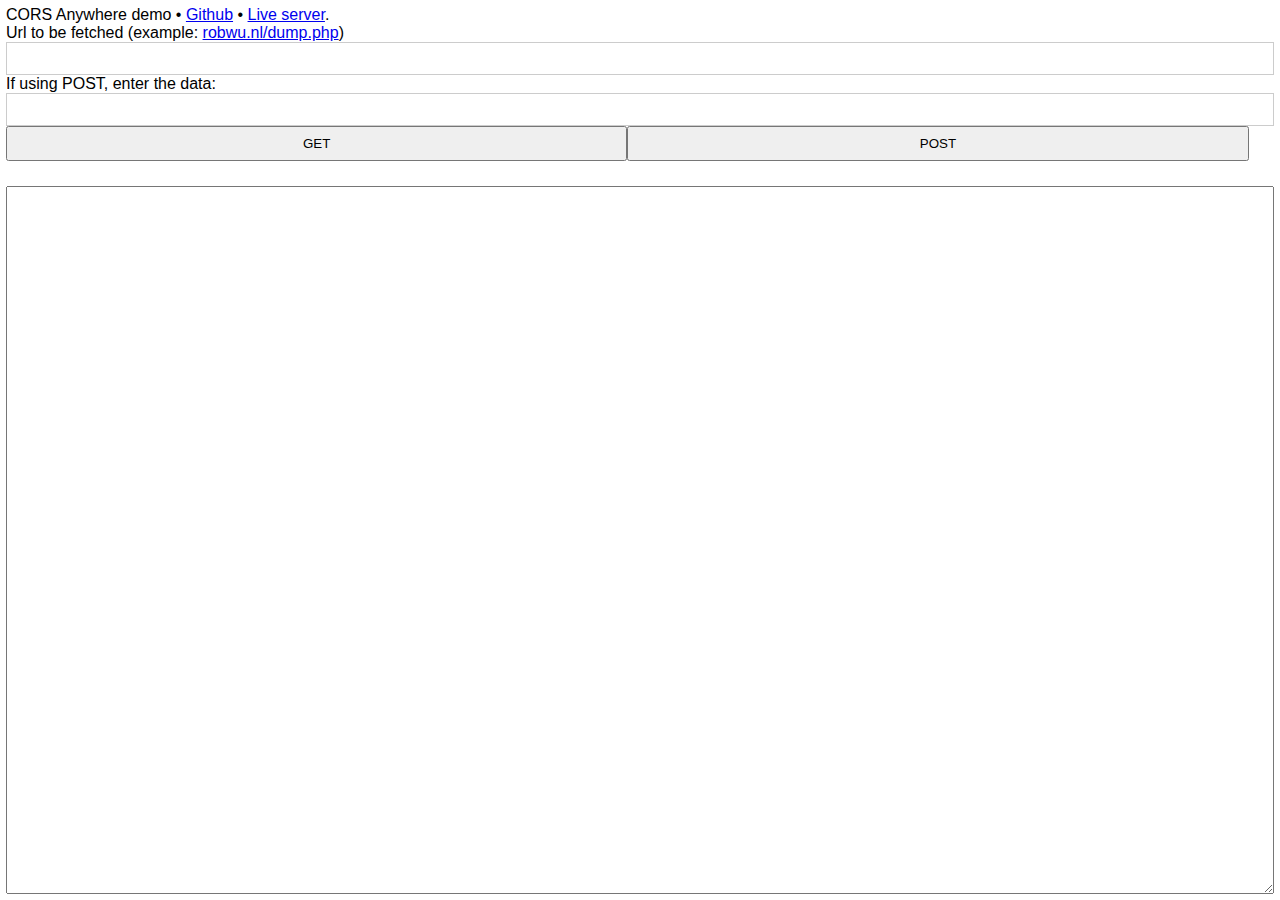
<file: CORS-avoid-page/index.html>
<!DOCTYPE html>
<html>
<head>
<meta charset="utf-8">
<title>Demo of CORS Anywhere</title>
<meta name="viewport" content="width=device-width">
<style>
html, body {
  margin: 0;
  height: 100%;
  padding: 3px;
  font-family: Arial, sans-serif;
  font-size: 16px;
}
* {
  -moz-box-sizing: border-box;
       box-sizing: border-box;
}
label { display: block; }
input {
  display: block;
  width: 100%;
  padding: 8px 5px;
  border: 1px solid #CCC;
}
button {
  display: inline-block;
  width: 49%;
  padding: 8px;
}
textarea {
  width: 100%;
  height: 100%;
}
#top {
  height: 180px;
  position: relative;

}
#bottom {
  height: 100%;
  margin-top: -180px;
  padding-top: 180px;
}
</style>
</head>
<body>
<div id="top">
  CORS Anywhere demo &bull; <a href="https://github.com/Rob--W/cors-anywhere/">Github</a> &bull; <a href="http://cors-anywhere.herokuapp.com">Live server</a>.
  <label>
    Url to be fetched (example: <a href="//robwu.nl/dump.php">robwu.nl/dump.php</a>)
    <input type="url" id="url" value="">
  </label>
  <label>
    If using POST, enter the data:
    <input type="text" id="data">
  </label>
  <label>
    <button id="get">GET</button><button id="post">POST</button>
  </label>
</div>
<div id="bottom">
  <textarea id="output"></textarea>
</div>

<script>
  var cors_api_url = 'https://cors-anywhere.herokuapp.com/';
  function doCORSRequest(options, printResult) {
    var x = new XMLHttpRequest();
    x.open(options.method, cors_api_url + options.url);
    x.onload = x.onerror = function() {
      printResult(
        options.method + ' ' + options.url + '\n' +
        x.status + ' ' + x.statusText + '\n\n' +
        (x.responseText || '')
      );
    };
    if (/^POST/i.test(options.method)) {
      x.setRequestHeader('Content-Type', 'application/x-www-form-urlencoded');
    }
    x.send(options.data);
  }

  // Bind event
  (function() {
    var urlField = document.getElementById('url');
    var dataField = document.getElementById('data');
    var outputField = document.getElementById('output');
    document.getElementById('get').onclick =
    document.getElementById('post').onclick = function(e) {
      e.preventDefault();
      doCORSRequest({
        method: this.id === 'post' ? 'POST' : 'GET',
        url: urlField.value,
        data: dataField.value
      }, function printResult(result) {
        outputField.value = result;
      });
    };
  })();
  if (typeof console === 'object') {
    console.log('// To test a local CORS Anywhere server, set cors_api_url. For example:');
    console.log('cors_api_url = "http://localhost:8080/"');
  }
</script>
</body>
</html>
</file>
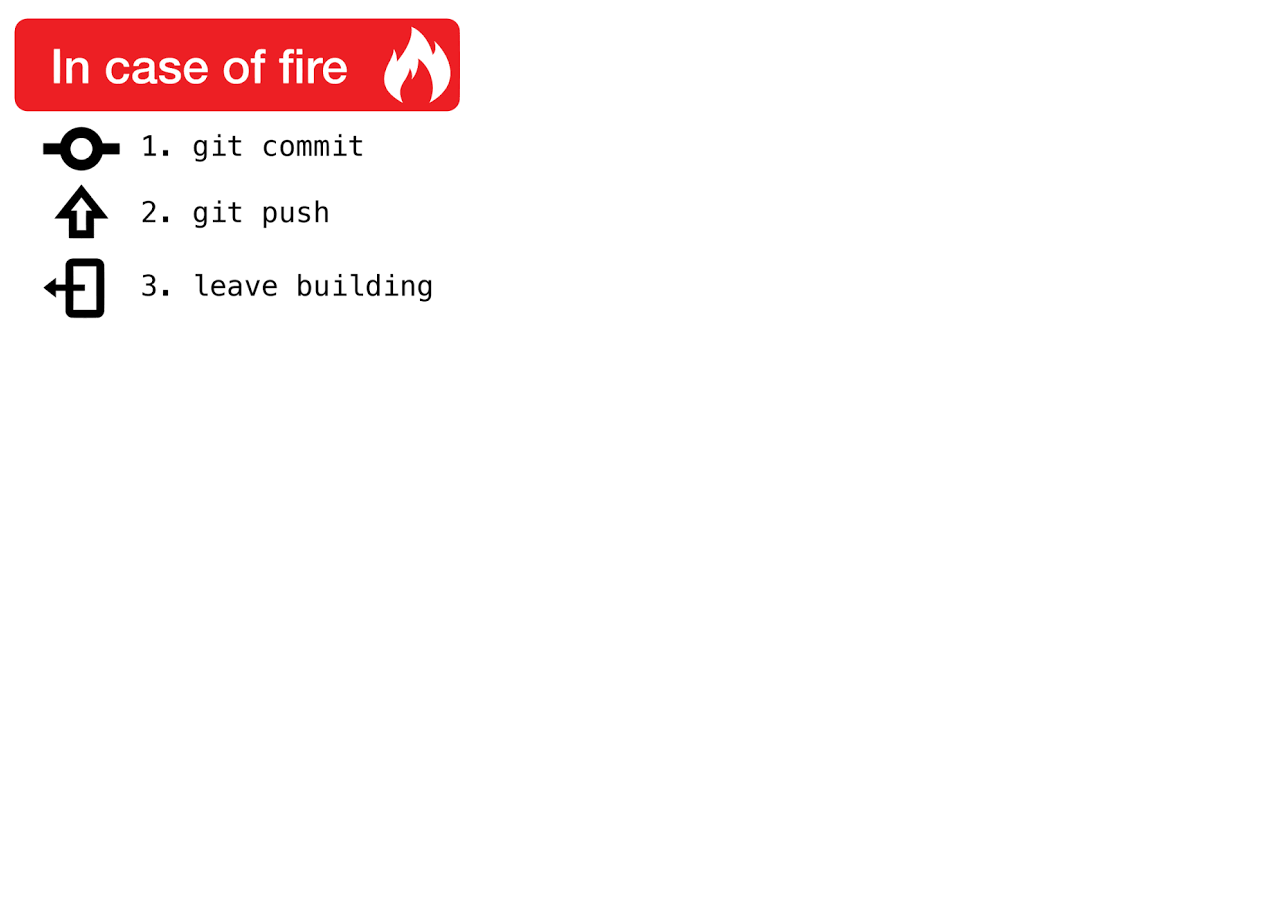
<file: JS/base64_img/index.html>
<!DOCTYPE html>
<html lang="en">
<head>
    <meta charset="UTF-8">
    <meta http-equiv="X-UA-Compatible" content="IE=edge">
    <meta name="viewport" content="width=device-width, initial-scale=1.0">
    <title>Document</title>
</head>
<body>

    <img src="" alt="" class="sampleImg">
    <script src="./index.js"></script>
</body>
</html>
</file>
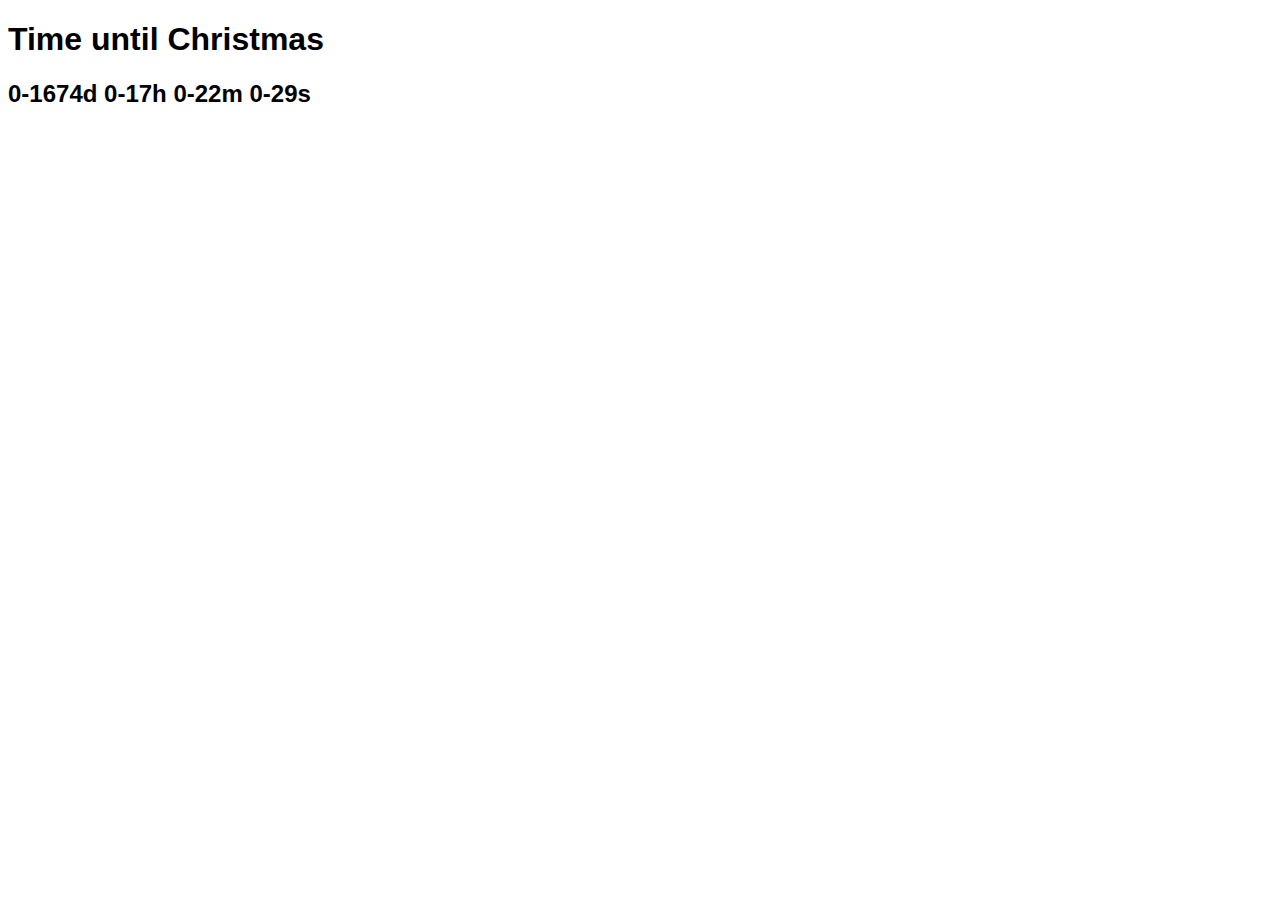
<file: JS/Christmas_Countdown_VJS-main/index.html>
<!DOCTYPE html>
<html>
  <head>
    <title>Parcel Sandbox</title>
    <h1>Time until Christmas</h1>
    <meta charset="UTF-8" />
    <link rel="stylesheet" href="./styles.css">
  </head>

  <body>
    <form class="js-clock">
      <h2>00d 00h 00m 00s</h2>
    </form>
    <script src="./index.js"></script>
  </body>
</html>
</file>
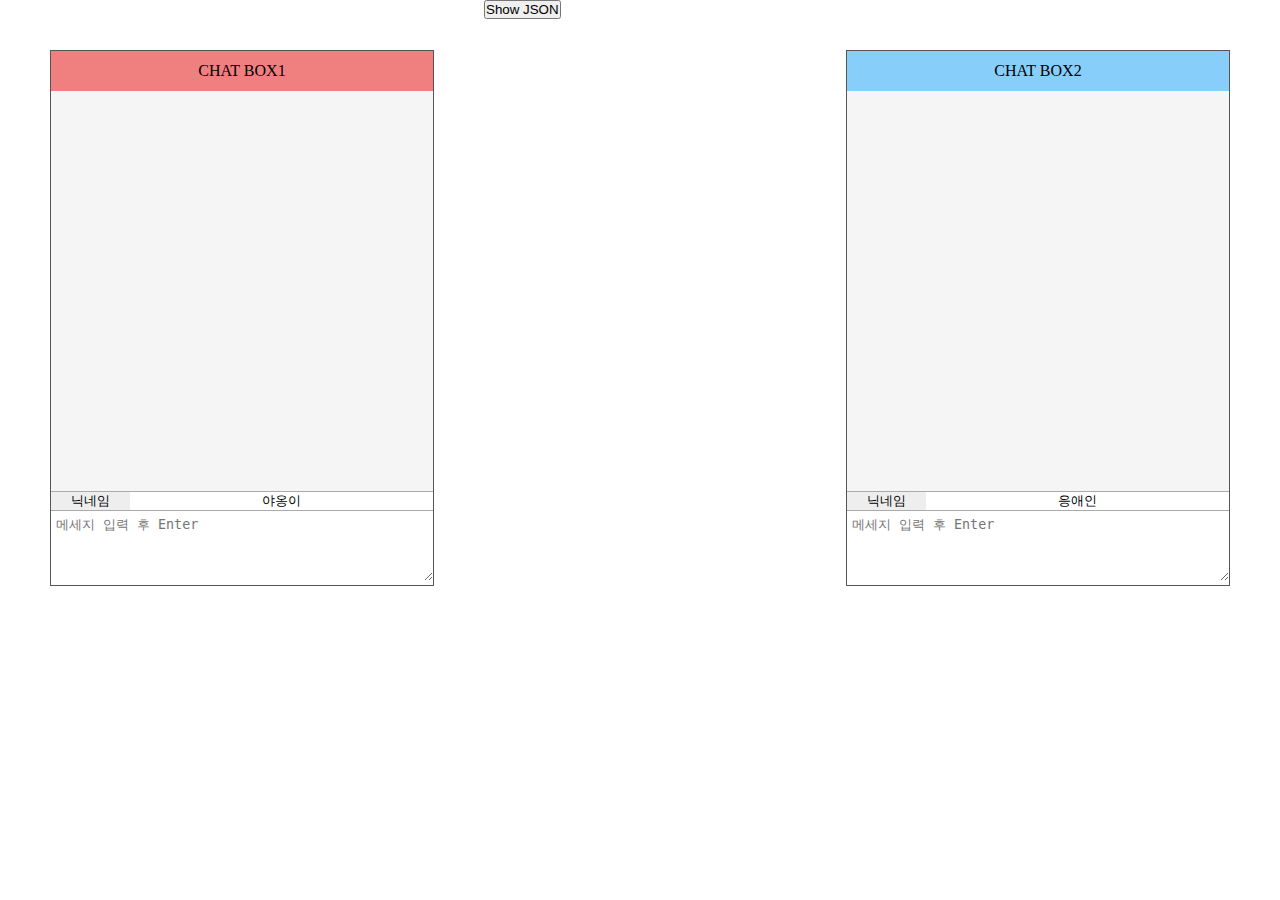
<file: JS/practice - JSON/index.html>
<!-- HTML에서 메세지 입력
JS에서 JSON파일에 기록 -->

<!DOCTYPE html>
<html lang="en">
  <head>
    <meta charset="UTF-8" />
    <meta http-equiv="X-UA-Compatible" content="IE=edge" />
    <meta name="viewport" content="width=device-width, initial-scale=1.0" />
    <link rel="stylesheet" href="./style.css" />
    <title>JSON practice</title>
  </head>
  <body>
    <div class="chat_box1">
      <div class="header">CHAT BOX1</div>
      <div class="chat_log">
        <ul>
          <!-- 동적 생성 -->
        </ul>
      </div>
      <div class="chat-input">
        <div class="nickname-box">
          <div class="title">닉네임</div>
          <input type="text" placeholder="닉네임 입력" value="야옹이"/>
        </div>
        <textarea placeholder="메세지 입력 후 Enter"></textarea>
      </div>
    </div>

    <div class="chat_box2">
      <div class="header">CHAT BOX2</div>
      <div class="chat_log">
        <ul>
          <!-- 동적 생성 -->

        </ul>
      </div>
      <div class="chat-input">
        <div class="nickname-box">
          <div class="title">닉네임</div>
          <input type="text" placeholder="닉네임 입력" value="응애인"/>
        </div>
        <textarea placeholder="메세지 입력 후 Enter"></textarea>
      </div>
    </div>

    <button class="show_hide">Show JSON</button>
    <div class="showJson hidden">
     
  </div>

    <!-- format -->

    <div class="chat format">
      <ul>
        <li>
          <div class="sender">
            <span>으잉이</span>
          </div>
          <div class="message">
            <span>응애</span>
          </div>
        </li>
      </ul>
    </div>
    <script src="./jquery-3.6.0.min.js"></script>
    <script src="./script.js"></script>
  </body>
</html>
</file>
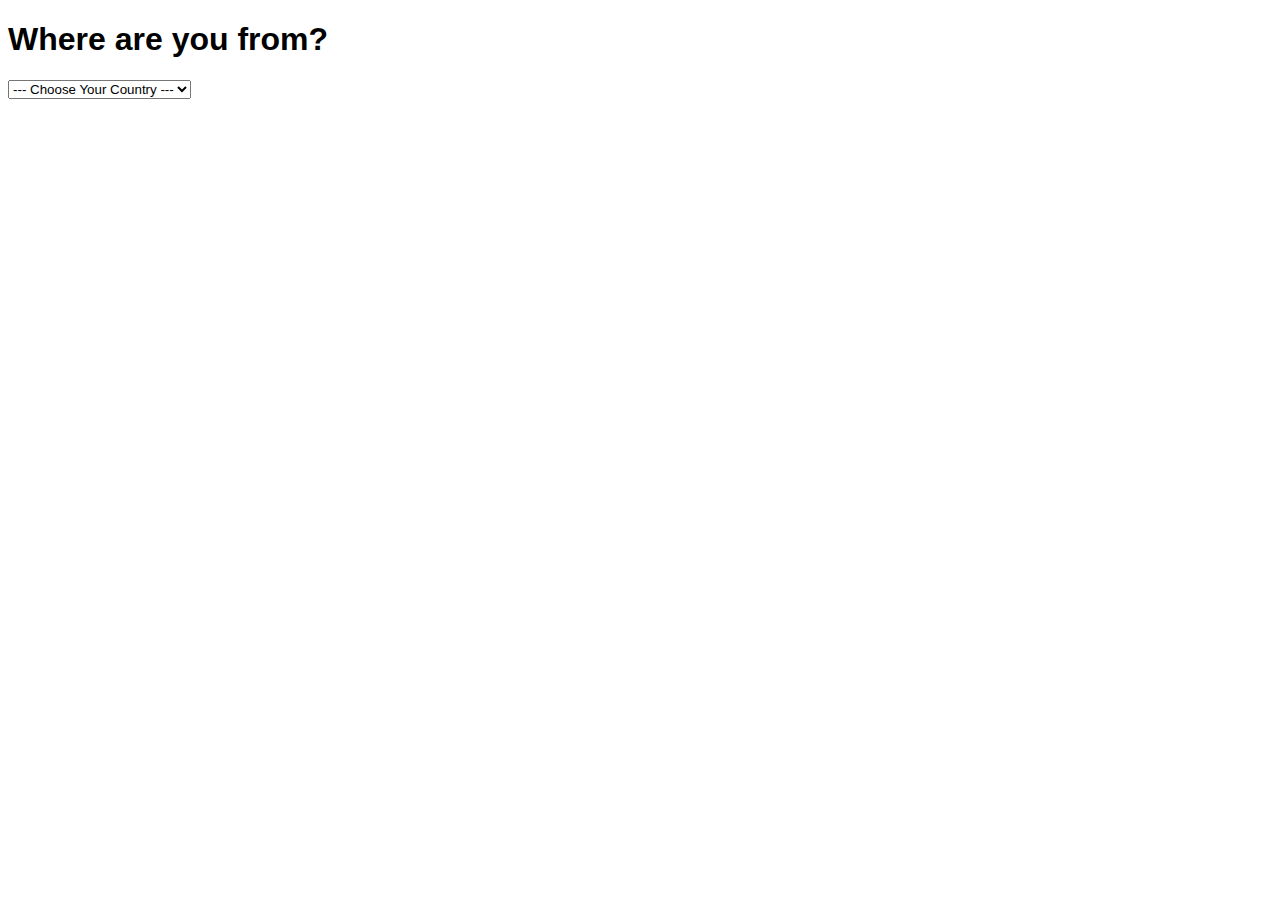
<file: JS/SelectChange_Save_In_LocalStorage/index.html>
<!DOCTYPE html>
<html>
  <head>
    <title>Parcel Sandbox</title>
    <meta charset="UTF-8" />
    <link rel="stylesheet" href="./styles.css">
  </head>
  <body>
    <h1>Where are you from?</h1>
    <select>
      <option value="Choose">--- Choose Your Country ---</option>
      <option value="KR">Korea</option>
      <option value="Greece">Greece</option>
      <option value="Turkey">Turkey</option>
      <option value="Finland">Finland</option>
    </select>
    <script src="./index.js"></script>
  </body>
</html>
</file>
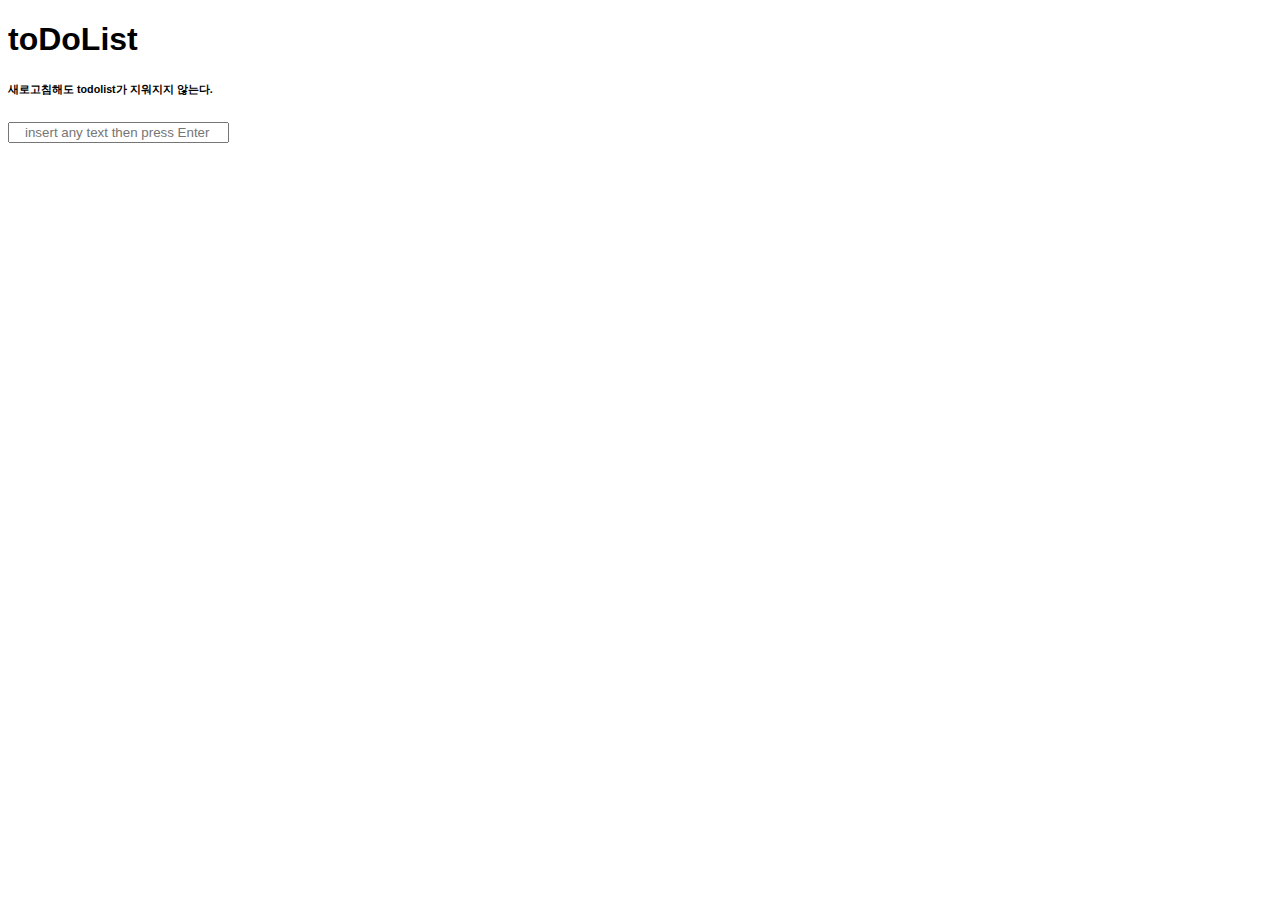
<file: JS/toDoList_LocalStorage/index.html>
<!DOCTYPE html>
<html>
  <head>
    <title>Parcel Sandbox</title>
    <meta charset="UTF-8" />
    <link rel="stylesheet" href="./styles.css">
  </head>

  <body>
    <h1>toDoList</h1>
    <h6>새로고침해도 todolist가 지워지지 않는다.</h6>
    <form class="myform">
      <input type="text" placeholder="insert any text then press Enter" />
    </form>

    <ul class="toDoList"></ul>

    <script src="./index.js"></script>
  </body>
</html>
</file>
<file: JS/Christmas_Countdown_VJS-main/styles.css>
body {
  font-family: sans-serif;
}
</file>
<file: JS/practice - JSON/style.css>
* {
    margin: 0;
    padding: 0;
    box-sizing: border-box;
}

.chat_box1 {
    margin: 50px;
    float: left;
    width: 30vw;
    min-height: 500px;
    border: 1px solid #555555;
}

.chat_box2 {
    margin: 50px;
    float: right;
    width: 30vw;
    min-height: 500px;
    border: 1px solid #555555;
}

.chat_box1 .header {
    background-color: lightcoral;
    height: 40px;
    display: flex;
    justify-content: center;
    align-items: center;
}

.chat_box2 .header {
    background-color: lightskyblue;
    height: 40px;
    display: flex;
    justify-content: center;
    align-items: center;
}

.chat_log {
    background-color: #f5f5f5;
    height: 400px;
    padding: 5px;
    white-space: normal;
    overflow-y: scroll;
    overflow-x: auto;
}

.chat-input input[type=text] {
    border: none;
    width: 100%;
    text-align: center;
    font-size: bold;
    outline: none;
}

.chat_box1 textarea{
    position: relative;
    width: 100%;
    min-height: 70px;
    padding: 5px;
    outline: none;
    border: none;
}

.chat_box2 textarea{
    position: relative;
    width: 100%;
    min-height: 70px;
    padding: 5px;
    outline: none;
    border: none;
}

.nickname-box {
    display: flex;
    border-bottom: 1px solid #aaa;
    border-top: 1px solid #aaa;
}

.nickname-box .title {
    width: 100px;
    background-color: #eee;
    font-size: 10pt;
    text-align: center;
}

.format {
    display: none;
}

li.right {
    list-style: none;
    margin: 10px 0 0 5px;
    text-align: right;
}

li.left {
    list-style: none;
    margin: 10px 0 0 5px;
    text-align: left;
}

.sender {
    font-size: 13px;
    font-weight: bold;
    margin-bottom: 5px;
}

.message {
    font-size: 13px;
    background-color: white;
    border: 1px solid #eee;
    border-radius: 5px;
    display: inline;
    padding: 4px 10px 5px 10px;
}

.showJson {
    opacity: 0;
    transition: 1s;
    font-size: 10px;
    position: relative;
}
</file>
<file: JS/SelectChange_Save_In_LocalStorage/styles.css>
body {
  font-family: sans-serif;
}
</file>
<file: JS/toDoList_LocalStorage/styles.css>
body {
  font-family: sans-serif;
}

input[type=text] {
  width: 200px;
  padding-left: 15px;
}
</file>
